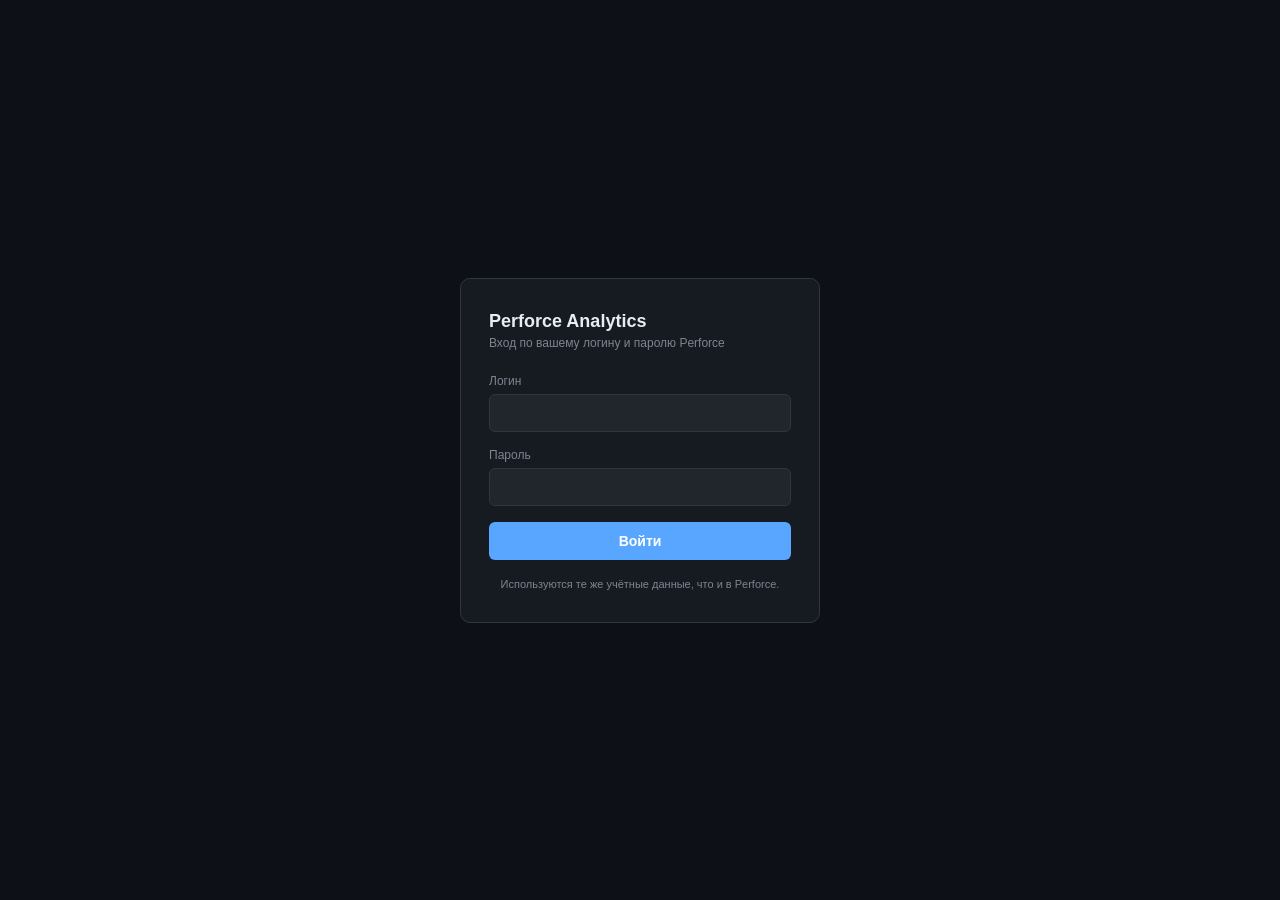
<file: backend/src/main/resources/static/login.html>
<!DOCTYPE html>
<html lang="ru">
<head>
<meta charset="UTF-8">
<title>Вход · Perforce Analytics</title>
<style>
  :root {
    --bg: #0d1117;
    --s1: #161b22;
    --s2: #21262d;
    --border: #30363d;
    --text: #e6edf3;
    --muted: #7d8590;
    --blue: #58a6ff;
    --red: #f85149;
  }
  * { box-sizing: border-box; }
  body {
    margin: 0;
    min-height: 100vh;
    display: flex;
    align-items: center;
    justify-content: center;
    background: var(--bg);
    font-family: -apple-system, "Segoe UI", Arial, sans-serif;
  }
  .login-card {
    width: 360px;
    background: var(--s1);
    border: 1px solid var(--border);
    border-radius: 10px;
    padding: 32px 28px;
  }
  .login-title {
    color: var(--text);
    font-size: 18px;
    font-weight: 600;
    margin-bottom: 4px;
  }
  .login-sub {
    color: var(--muted);
    font-size: 12px;
    margin-bottom: 24px;
  }
  label {
    display: block;
    color: var(--muted);
    font-size: 12px;
    margin-bottom: 6px;
  }
  input {
    width: 100%;
    padding: 10px 12px;
    margin-bottom: 16px;
    background: var(--s2);
    border: 1px solid var(--border);
    border-radius: 6px;
    color: var(--text);
    font-size: 14px;
  }
  input:focus {
    outline: none;
    border-color: var(--blue);
  }
  button {
    width: 100%;
    padding: 11px;
    background: var(--blue);
    border: none;
    border-radius: 6px;
    color: #fff;
    font-size: 14px;
    font-weight: 600;
    cursor: pointer;
  }
  button:hover { opacity: 0.9; }
  .error-msg {
    background: rgba(248, 81, 73, 0.12);
    border: 1px solid var(--red);
    color: var(--red);
    font-size: 12px;
    padding: 10px 12px;
    border-radius: 6px;
    margin-bottom: 16px;
  }
  .hint {
    color: var(--muted);
    font-size: 11px;
    margin-top: 18px;
    text-align: center;
  }
</style>
</head>
<body>

  <div class="login-card">
    <div class="login-title">Perforce Analytics</div>
    <div class="login-sub">Вход по вашему логину и паролю Perforce</div>

    <div class="error-msg" id="errorMsg" style="display:none;">
      Неверный логин или пароль.
    </div>

    <form method="post" action="/login">
      <label for="username">Логин</label>
      <input type="text" id="username" name="username" autocomplete="username" required>

      <label for="password">Пароль</label>
      <input type="password" id="password" name="password" autocomplete="current-password" required>

      <button type="submit">Войти</button>
    </form>

    <div class="hint">Используются те же учётные данные, что и в Perforce.</div>
  </div>

  <script>
    if (window.location.search.includes('error')) {
      document.getElementById('errorMsg').style.display = 'block';
    }
  </script>

</body>
</html>
</file>
